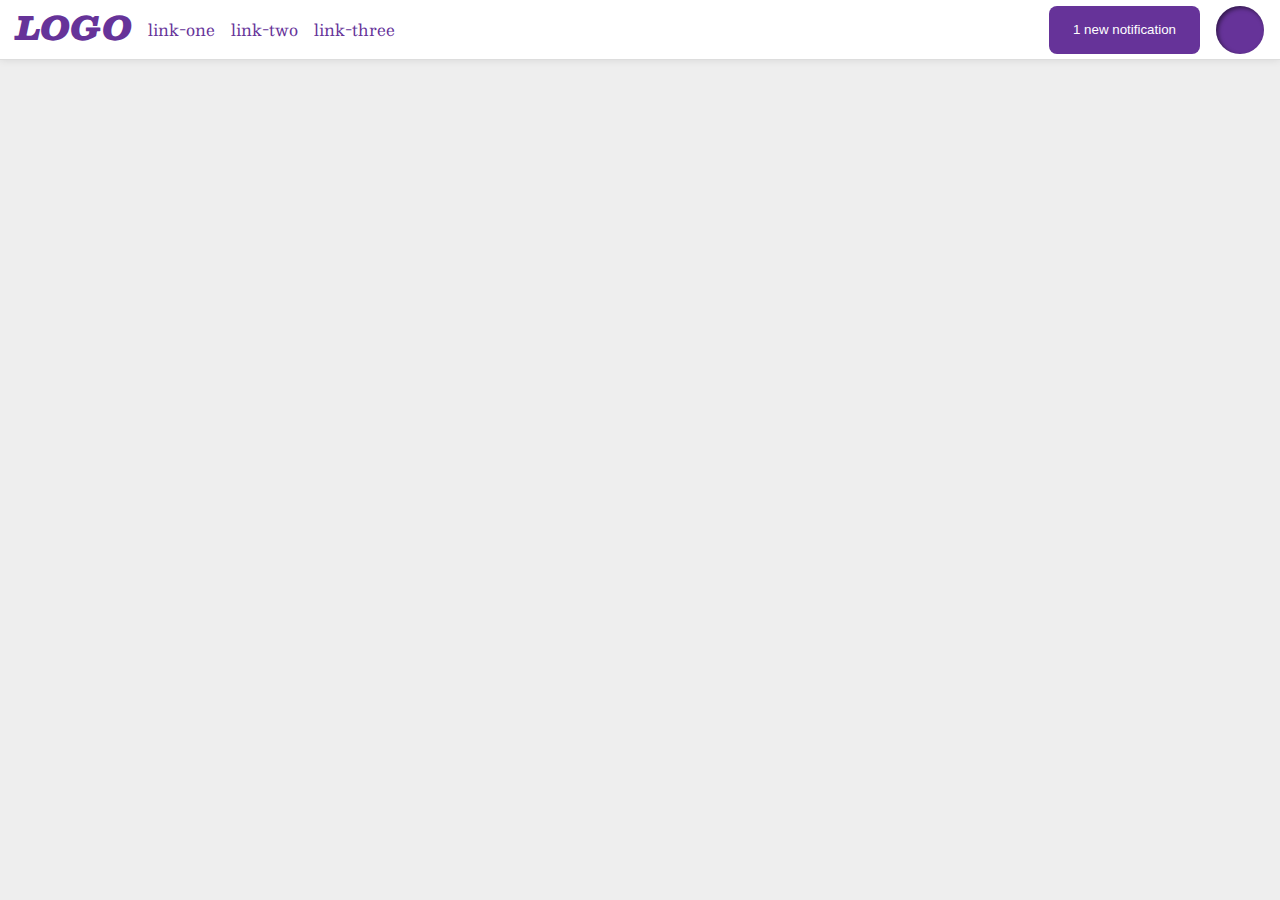
<file: foundations/flex/03-flex-header-2-2/index.html>
<!DOCTYPE html>
<html lang="en">
  <head>
    <meta charset="UTF-8">
    <meta http-equiv="X-UA-Compatible" content="IE=edge">
    <meta name="viewport" content="width=device-width, initial-scale=1.0">
    <title>Flex Header 2</title>
    <link rel="stylesheet" href="style.css">
  </head>
  <body>
    <div class="header">
      <div class="coso">
        <div class="logo">
          LOGO
        </div>
        <ul class="links">
          <li><a href="https://google.com">link-one</a></li>
          <li><a href="https://google.com">link-two</a></li>
          <li><a href="https://google.com">link-three</a></li>
        </ul>
      </div>
      <div class="coso">
        <button class="notifications">
          1 new notification
        </button>
        <div class="profile-image"></div>
      </div>
    </div>
  </body>
</html>
</file>
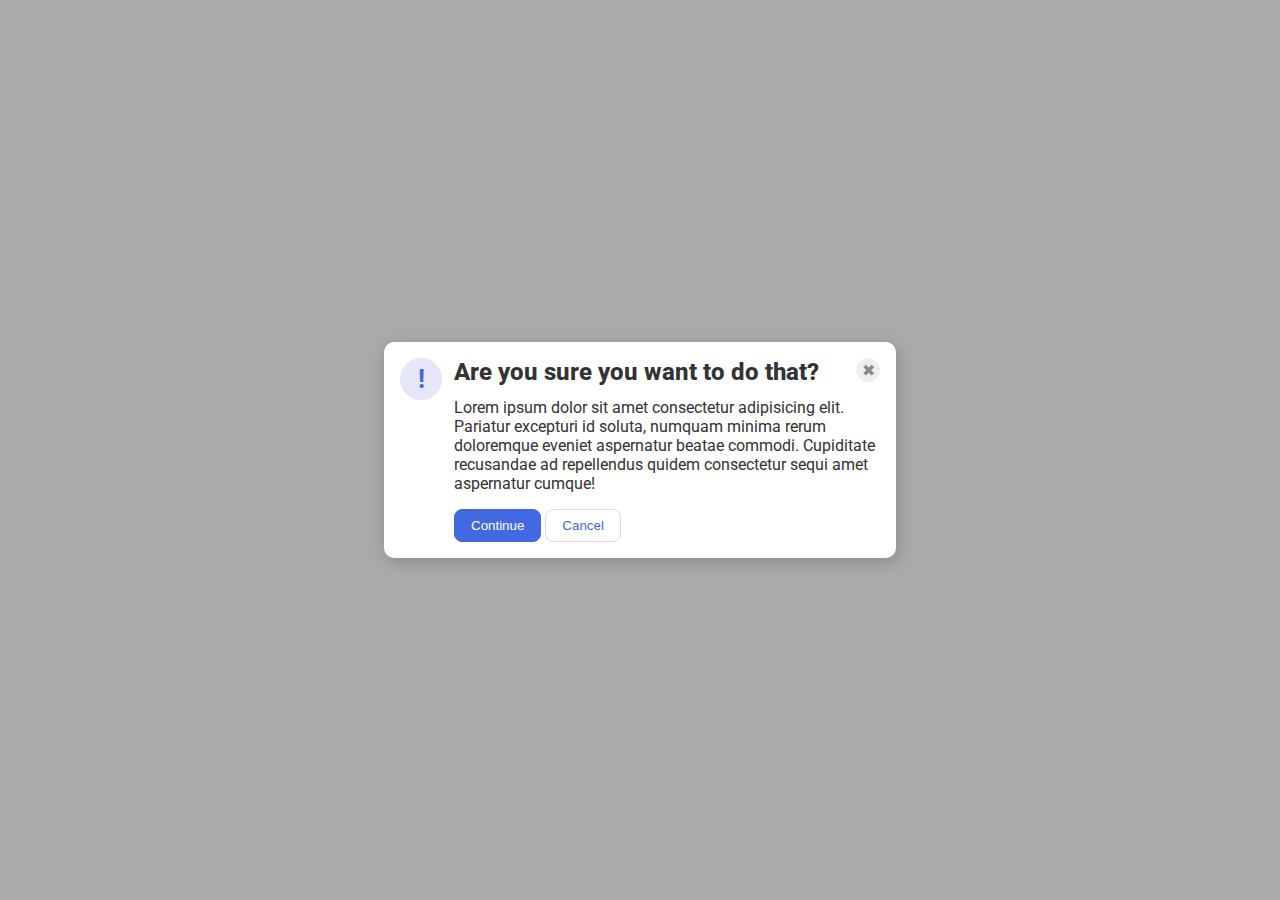
<file: foundations/flex/05-flex-modal/index.html>
<!DOCTYPE html>
<html lang="en">
  <head>
    <meta charset="UTF-8">
    <meta http-equiv="X-UA-Compatible" content="IE=edge">
    <meta name="viewport" content="width=device-width, initial-scale=1.0">
    <link rel="stylesheet" href="style.css">
    <title>Modal</title>
  </head>
  <body>
    <div class="modal">
      <div class="icon">!</div>
      <div class="main">
        <div class="top">
          <div class="header">Are you sure you want to do that?</div>
          <button class="close-button">✖</button>
        </div>
        <div class="text">Lorem ipsum dolor sit amet consectetur adipisicing elit. Pariatur excepturi id soluta, numquam minima rerum doloremque eveniet aspernatur beatae commodi. Cupiditate recusandae ad repellendus quidem consectetur sequi amet aspernatur cumque!</div>
        <button class="continue">Continue</button>
        <button class="cancel">Cancel</button>
      </div>
    </div>
  </body>
</html>
</file>
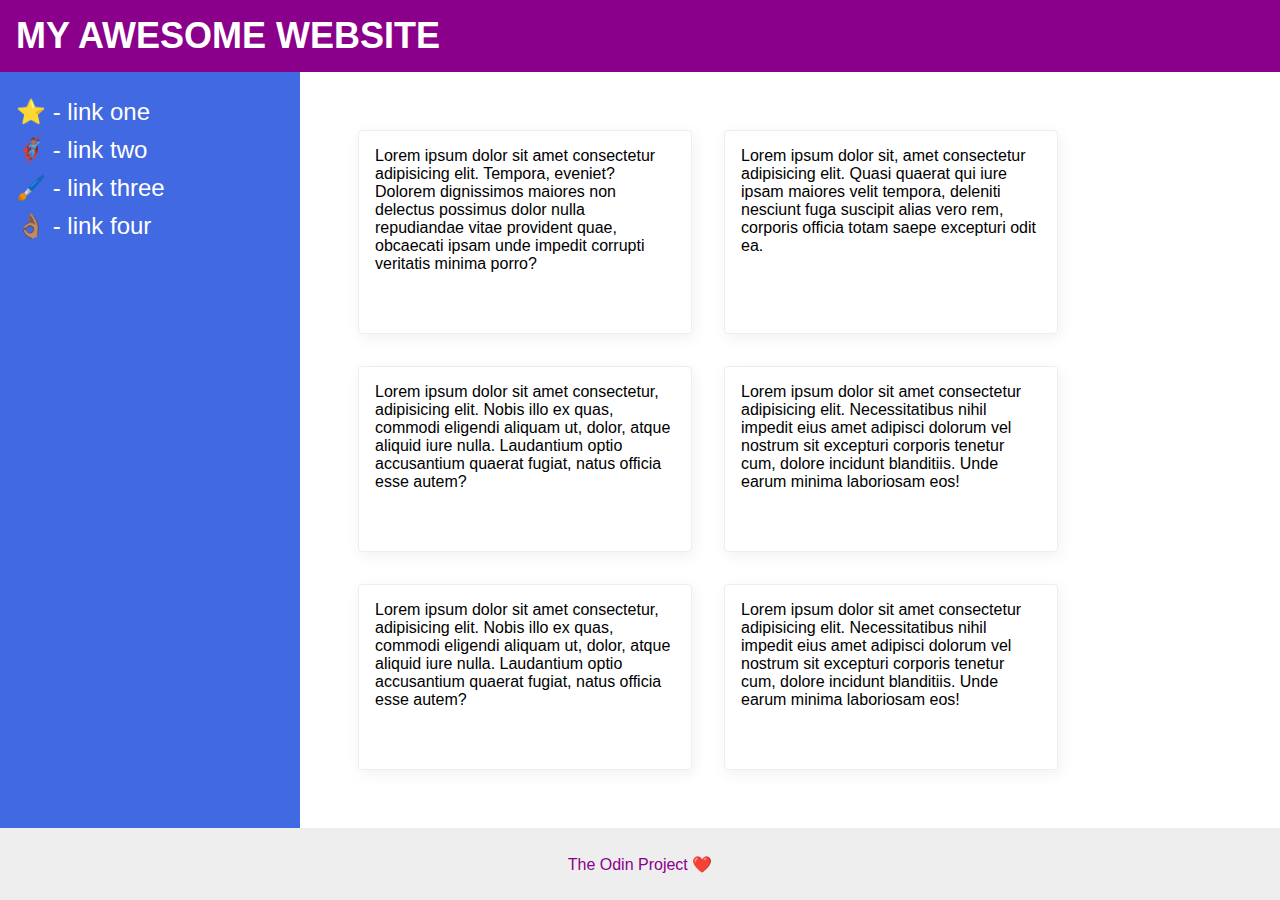
<file: foundations/flex/07-flex-layout-2/index.html>
<!DOCTYPE html>
<html lang="en">
  <head>
    <meta charset="UTF-8">
    <meta http-equiv="X-UA-Compatible" content="IE=edge">
    <meta name="viewport" content="width=device-width, initial-scale=1.0">
    <title>The Holy Grail</title>
    <link rel="stylesheet" href="style.css">
  </head>
  <body>
    <div class="header">
      MY AWESOME WEBSITE
    </div>
    
    <div class="middle">
      <div class="sidebar">
        <ul>
          <li><a href="#">⭐ - link one</a></li>
          <li><a href="#">🦸🏽‍♂️ - link two</a></li>
          <li><a href="#">🖌️ - link three</a></li>
          <li><a href="#">👌🏽 - link four</a></li>
        </ul>
      </div>

      <div class="cards">
        <div class="card">Lorem ipsum dolor sit amet consectetur adipisicing elit. Tempora, eveniet? Dolorem dignissimos maiores non delectus possimus dolor nulla repudiandae vitae provident quae, obcaecati ipsam unde impedit corrupti veritatis minima porro?</div>
        <div class="card">Lorem ipsum dolor sit, amet consectetur adipisicing elit. Quasi quaerat qui iure ipsam maiores velit tempora, deleniti nesciunt fuga suscipit alias vero rem, corporis officia totam saepe excepturi odit ea.</div>
        <div class="card">Lorem ipsum dolor sit amet consectetur, adipisicing elit. Nobis illo ex quas, commodi eligendi aliquam ut, dolor, atque aliquid iure nulla. Laudantium optio accusantium quaerat fugiat, natus officia esse autem?</div>
        <div class="card">Lorem ipsum dolor sit amet consectetur adipisicing elit. Necessitatibus nihil impedit eius amet adipisci dolorum vel nostrum sit excepturi corporis tenetur cum, dolore incidunt blanditiis. Unde earum minima laboriosam eos!</div>
        <div class="card">Lorem ipsum dolor sit amet consectetur, adipisicing elit. Nobis illo ex quas, commodi eligendi aliquam ut, dolor, atque aliquid iure nulla. Laudantium optio accusantium quaerat fugiat, natus officia esse autem?</div>
        <div class="card">Lorem ipsum dolor sit amet consectetur adipisicing elit. Necessitatibus nihil impedit eius amet adipisci dolorum vel nostrum sit excepturi corporis tenetur cum, dolore incidunt blanditiis. Unde earum minima laboriosam eos!</div>
      </div>
    </div>
    
    <div class="footer">
      The Odin Project ❤️
    </div>
  </body>
</html>
</file>
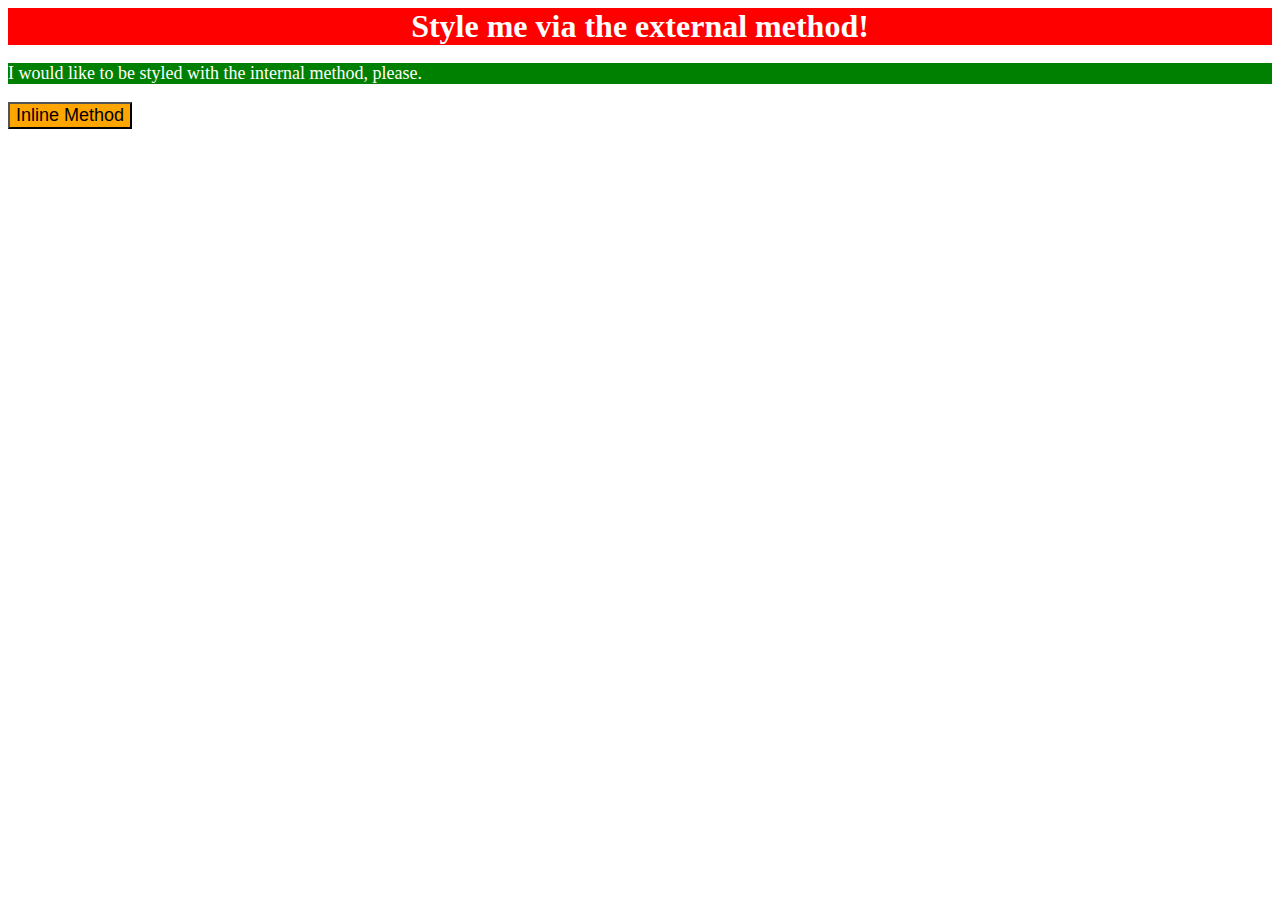
<file: foundations/intro-to-css/01-css-methods/index.html>
<!DOCTYPE html>
<html lang="en">
  <head>
    <meta charset="UTF-8">
    <meta http-equiv="X-UA-Compatible" content="IE=edge">
    <meta name="viewport" content="width=device-width, initial-scale=1.0">
    <title>Methods for Adding CSS</title>
    <style>
      p {
        color: white;
        background-color: green;
        font-size: 18px;
      }
    </style>
    <link rel="stylesheet" href="style.css">
  </head>
  <body>
    <div>Style me via the external method!</div>
    <p>I would like to be styled with the internal method, please.</p>
    <button style="background-color: orange; font-size: 18px;">Inline Method</button>
  </body>
</html>
</file>
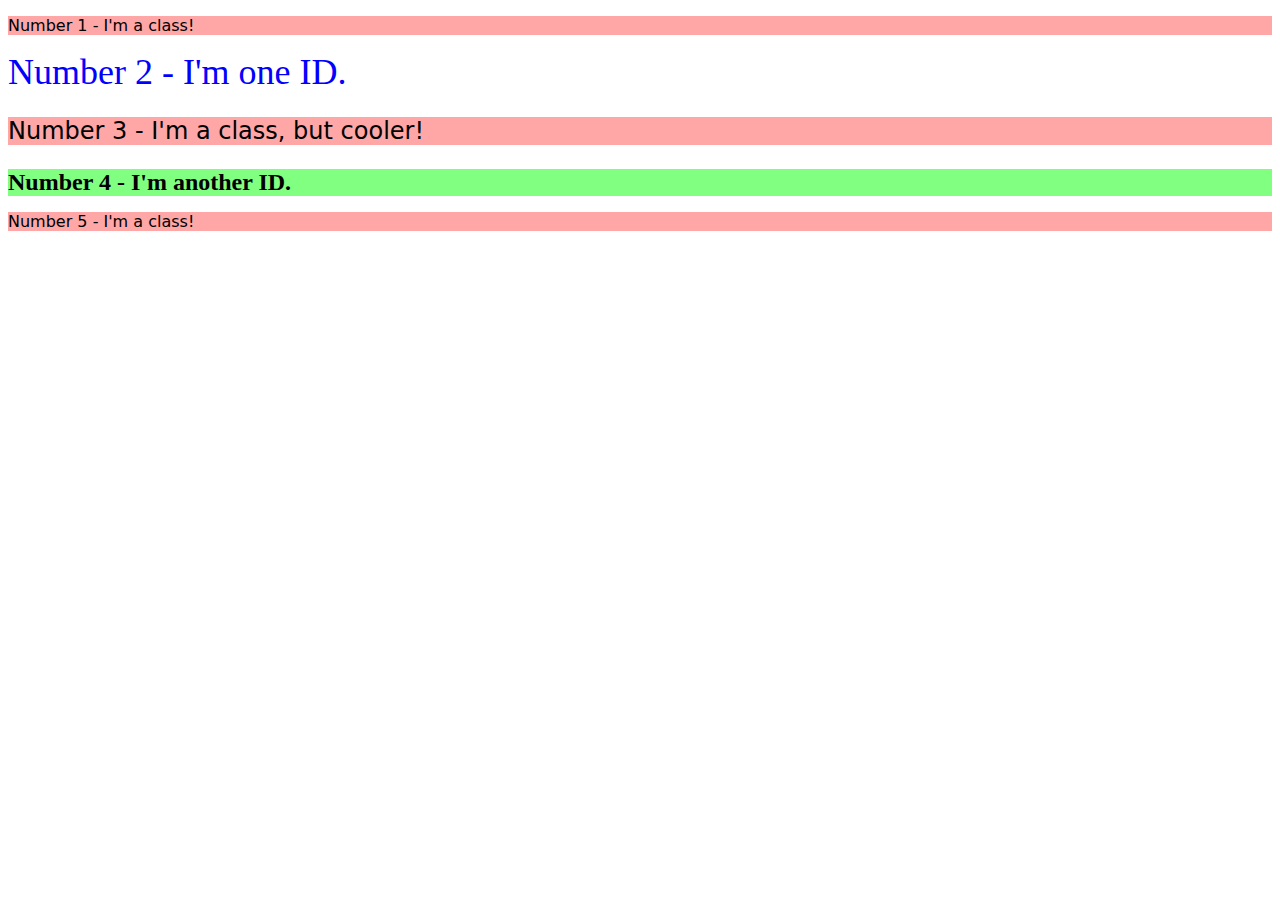
<file: foundations/intro-to-css/02-class-id-selectors/index.html>
<!DOCTYPE html>
<html lang="en">
  <head>
    <meta charset="UTF-8">
    <meta http-equiv="X-UA-Compatible" content="IE=edge">
    <meta name="viewport" content="width=device-width, initial-scale=1.0">
    <title>Class and ID Selectors</title>
    <link rel="stylesheet" href="style.css">
  </head>
  <body>
    <p class="odd">Number 1 - I'm a class!</p>
    <div id="num-two">Number 2 - I'm one ID.</div>
    <p class="odd bigger">Number 3 - I'm a class, but cooler!</p>
    <div id="green-div">Number 4 - I'm another ID.</div>
    <p class="odd">Number 5 - I'm a class!</p>
  </body>
</html>
</file>
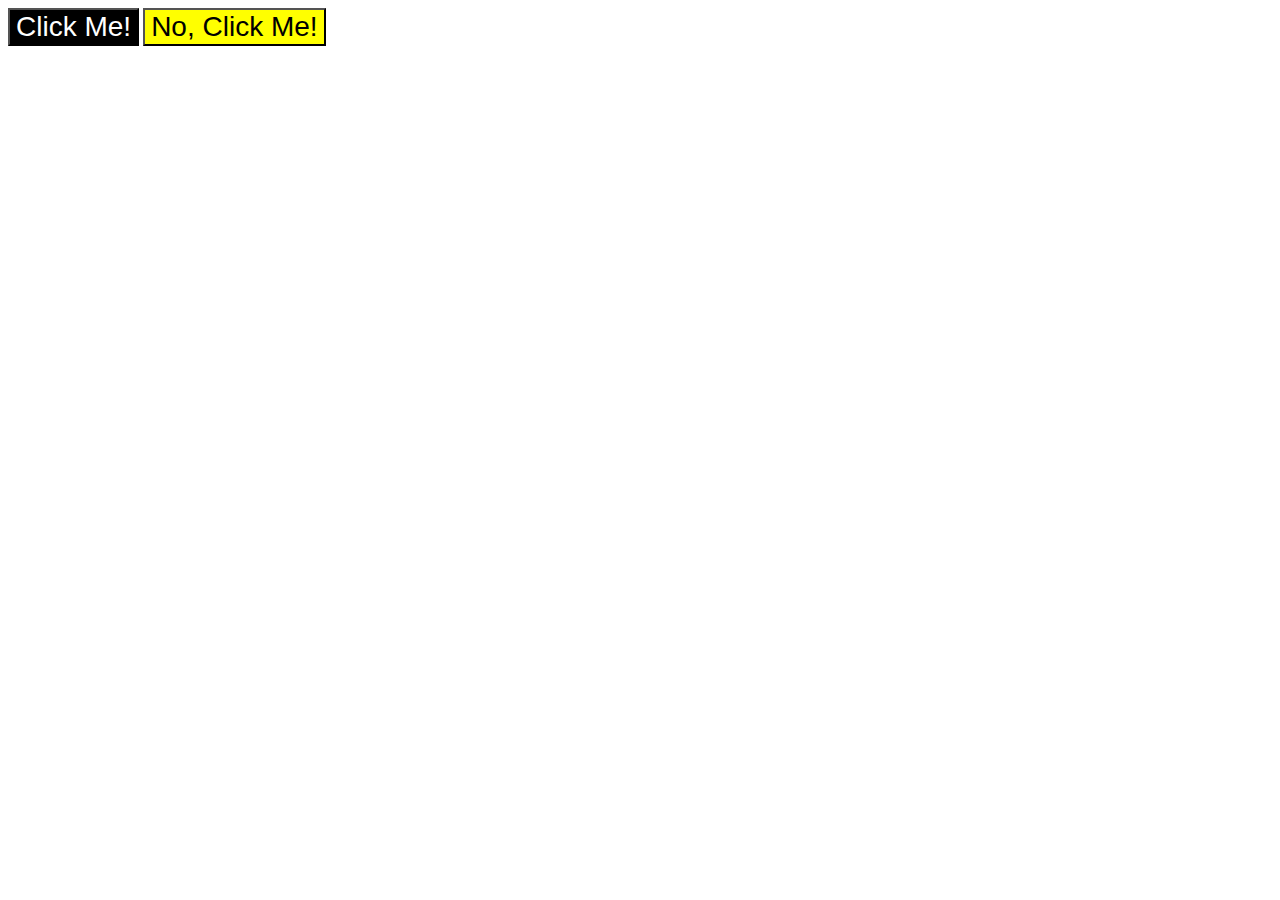
<file: foundations/intro-to-css/03-grouping-selectors/index.html>
<!DOCTYPE html>
<html lang="en">
  <head>
    <meta charset="UTF-8">
    <meta http-equiv="X-UA-Compatible" content="IE=edge">
    <meta name="viewport" content="width=device-width, initial-scale=1.0">
    <title>Grouping Selectors</title>
    <link rel="stylesheet" href="style.css">
  </head>
  <body>
    <button class="blackbg">Click Me!</button>
    <button class="yellowbg">No, Click Me!</button>
  </body>
</html>
</file>
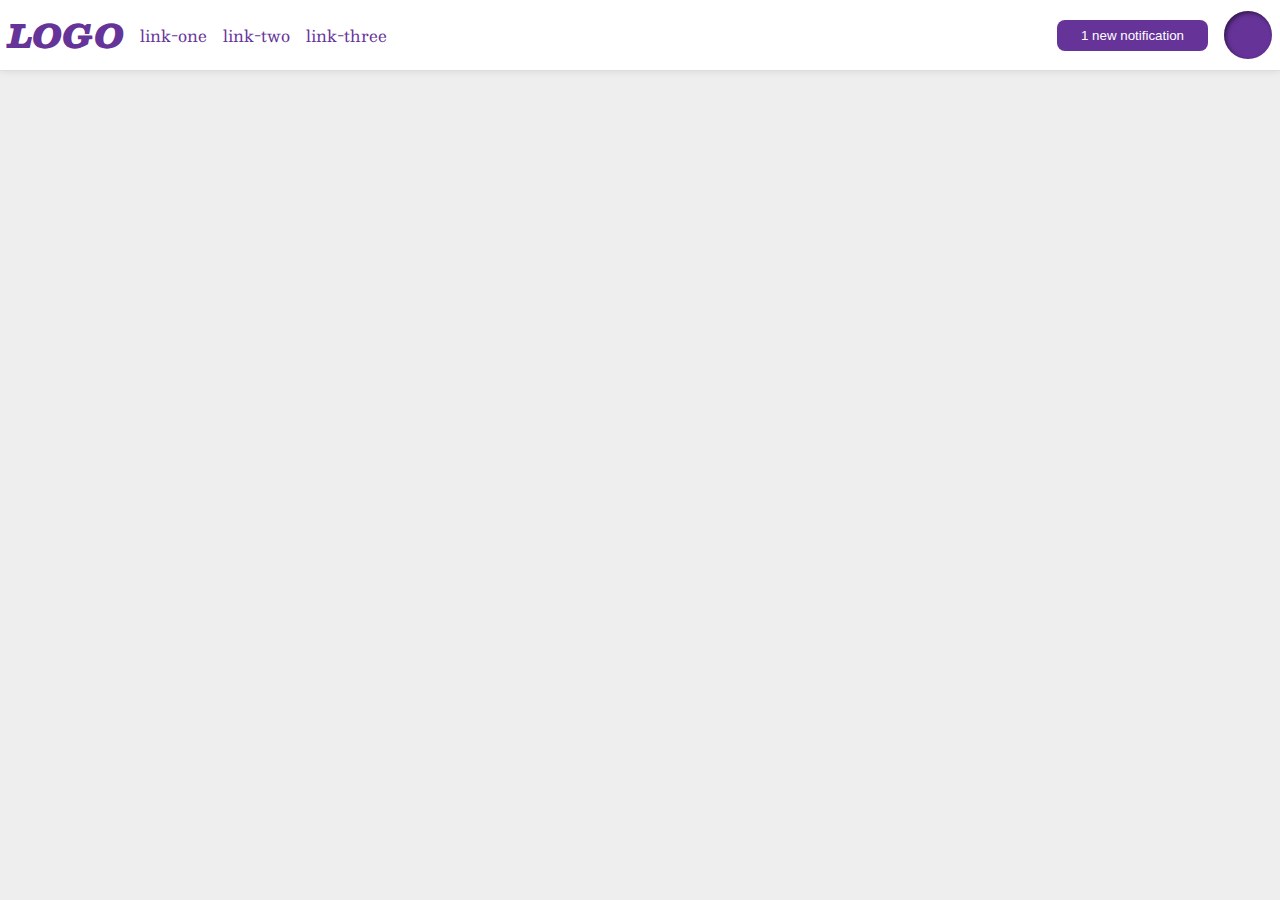
<file: foundations/flex/03-flex-header-2-2/solution/solution.html>
<!DOCTYPE html>
<html lang="en">
  <head>
    <meta charset="UTF-8">
    <meta http-equiv="X-UA-Compatible" content="IE=edge">
    <meta name="viewport" content="width=device-width, initial-scale=1.0">
    <title>Flex Header 2</title>
    <link rel="stylesheet" href="solution.css">
  </head>
  <body>
    <div class="header">
      <div class="left">
        <div class="logo">
          LOGO
        </div>
        <ul class="links">
          <li><a href="https://google.com">link-one</a></li>
          <li><a href="https://google.com">link-two</a></li>
          <li><a href="https://google.com">link-three</a></li>
        </ul>
      </div>
      <div class="right">
        <button class="notifications">
          1 new notification
        </button>
        <div class="profile-image"></div>
      </div>
    </div>
  </body>
</html>
</file>
<file: foundations/flex/03-flex-header-2-2/style.css>
/* this is some magical font-importing.  
you'll learn about it later. */
@import url('https://fonts.googleapis.com/css2?family=Besley:ital,wght@0,400;1,900&display=swap');

body {
  margin: 0;
  background: #eee;
  font-family: Besley, serif;
}

.header {
  background: white;
  border-bottom: 1px solid #ddd;
  box-shadow: 0 0 8px rgba(0,0,0,.1);
  display: flex;
  align-items: center;
  padding: 0px 16px;
  justify-content: space-between;
}

.profile-image {
  background: rebeccapurple;
  box-shadow: inset 2px 2px 4px rgba(0,0,0,.5);
  border-radius: 50%;
  width: 48px;
  height: 48px;
}

.logo {
  color: rebeccapurple;
  font-size: 32px;
  font-weight: 900;
  font-style: italic;
}

button {
  border: none;
  border-radius: 8px;
  background: rebeccapurple;
  color: white;
  padding: 8px 24px;
}

a {
  /* this removes the line under our links */
  text-decoration: none;
  color: rebeccapurple;
}

ul {
  list-style-type: none;
  display: flex;
  padding: 0;
  gap: 16px;
}

.coso {
  display: flex;
  gap: 16px;
}
</file>
<file: foundations/flex/05-flex-modal/style.css>
@import url('https://fonts.googleapis.com/css2?family=Roboto:wght@400;700&display=swap');

html, body {
  height: 100%;
}

body {
  font-family: Roboto, sans-serif;
  margin: 0;
  background: #aaa;
  color: #333;
  /* I'll give you this one for free lol */
  display: flex;
  align-items: center;
  justify-content: center;
}

.modal {
  background: white;
  width: 480px;
  border-radius: 10px;
  box-shadow: 2px 4px 16px rgba(0,0,0,.2);
  display: flex;
  justify-content: space-between;
  padding: 16px;
}

.icon {
  color: royalblue;
  font-size: 26px;
  font-weight: 700;
  background: lavender;
  width: 42px;
  height: 42px;
  border-radius: 50%;
  display: flex;
  align-items: center;
  justify-content: center;
  flex-shrink: 0;
}

.close-button {
  background: #eee;
  border-radius: 50%;
  color: #888;
  font-weight: 400;
  font-size: 16px;
  height: 24px;
  width: 24px;
  display: flex;
  align-items: center;
  justify-content: center;
  border: 1px solid #eee;
  padding: 0;
}

button {
  cursor: pointer;
  padding: 8px 16px;
  border-radius: 8px;
}

button.continue {
  background: royalblue;
  border: 1px solid royalblue;
  color: white;
}

button.cancel {
  background: white;
  border: 1px solid #ddd;
  color: royalblue;
}

.main {
  margin-left: 12px;
}

.top {
  display: flex;
  justify-content: space-between;
  align-items: flex-start;
  font-weight: 800;
  font-size: 24px;
  margin-bottom: 12px;
}

.text {
  margin-bottom: 16px;
}
</file>
<file: foundations/flex/07-flex-layout-2/style.css>
body {
  font-family: -apple-system, BlinkMacSystemFont, 'Segoe UI', Roboto, Oxygen, Ubuntu, Cantarell, 'Open Sans', 'Helvetica Neue', sans-serif;
  margin: 0;
  min-height: 100vh;
  display: flex;
  flex-direction: column;
  justify-content: space-between;
}

.header {
  height: 72px;
  background: darkmagenta;
  color: white;
  font-weight: 900;
  font-size: 36px;
  display: flex;
  align-items: center;
  padding-left: 16px;
}

.footer {
  height: 72px;
  background: #eee;
  color: darkmagenta;
  display: flex;
  justify-content: center;
  align-items: center;
}

.sidebar {
  width: 300px;
  background: royalblue;
  box-sizing: border-box;
  flex-shrink: 0;
  padding: 16px;
}

.card {
  border: 1px solid #eee;
  box-shadow: 2px 4px 16px rgba(0,0,0,.06);
  border-radius: 4px;
  max-width: 300px;
  max-height: 300px;
  margin: 16px;
  padding: 16px;
}

.middle {
  flex: 1;
  display: flex;
}

.cards {
  padding: 42px;
  flex: 1;
  display: flex;
  flex-wrap: wrap ;
  justify-content: flex-start;
}

ul {
  list-style-type: none;
  padding: 0;
  margin: 0; /*added later*/
}

li {
  margin-top: 10px;
  margin-bottom: 10px;
}

a {
  color: white;
  text-decoration: none;
  font-weight: 500;
  font-size: 24px;
}
</file>
<file: foundations/intro-to-css/01-css-methods/style.css>
div {
    color: white;
    background-color: red;
    font-size: 32px;
    text-align: center;
    font-weight: bold;
}
</file>
<file: foundations/intro-to-css/02-class-id-selectors/style.css>
.odd {
    background-color: #fea7a6;
    font-family: Verdana, "DejaVu Sans", sans-serif;
}

.bigger {
    font-size: 24px;
}

#green-div {
    background-color: #80ff80;
    font-weight: bold;
    font-size: 24px;
}

#num-two {
    color: #0100fe;
    font-size: 36px;
}
</file>
<file: foundations/intro-to-css/03-grouping-selectors/style.css>
.blackbg {
    background-color: black;
    color: white;
}

.yellowbg {
    background-color: yellow;
}

.blackbg, .yellowbg {
    font-size: 28px;
    font-family: Helvetica, "Times New Roman", sans-serif;
}
</file>
<file: foundations/flex/03-flex-header-2-2/solution/solution.css>
/* this is some magical font-importing.  
you'll learn about it later. */
@import url('https://fonts.googleapis.com/css2?family=Besley:ital,wght@0,400;1,900&display=swap');

body {
  margin: 0;
  background: #eee;
  font-family: Besley, serif;
}

.header {
  background: white;
  border-bottom: 1px solid #ddd;
  box-shadow: 0 0 8px rgba(0,0,0,.1);
}

.profile-image {
  background: rebeccapurple;
  box-shadow: inset 2px 2px 4px rgba(0,0,0,.5);
  border-radius: 50%;
  width: 48px;
  height:  48px;
}

.logo {
  color: rebeccapurple;
  font-size: 32px;
  font-weight: 900;
  font-style: italic;
}

button {
  border: none;
  border-radius: 8px;
  background: rebeccapurple;
  color: white;
  padding: 8px 24px;
}

a {
  /* this removes the line under our links */
  text-decoration: none;
  color: rebeccapurple;
}

ul {
  list-style-type: none;
}

/* SOLUTION */

.header {
  display: flex;
  justify-content: space-between;
  padding: 8px;
}

ul {
  display: flex;
  margin: 0;
  padding: 0;
  gap: 16px;
}

.left, .right {
  display: flex;
  align-items: center;
  gap: 16px;
}
</file>
